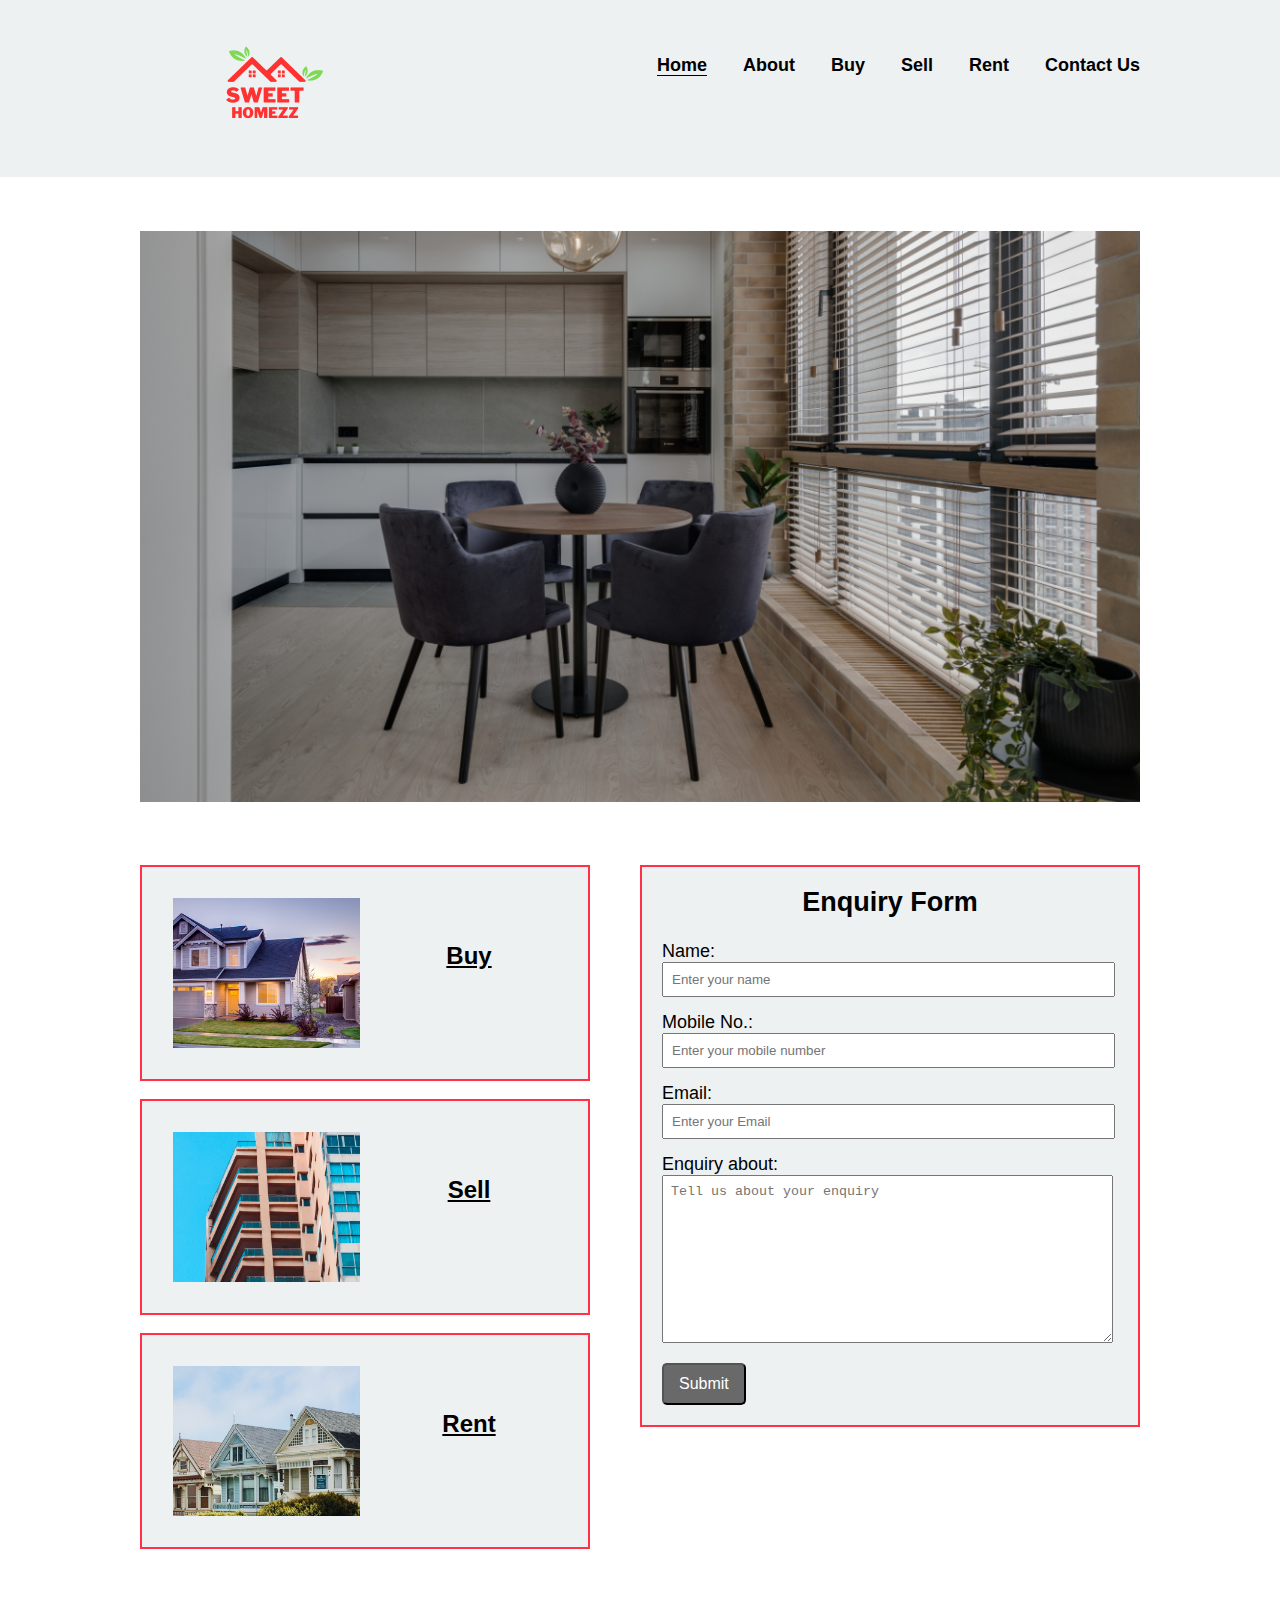
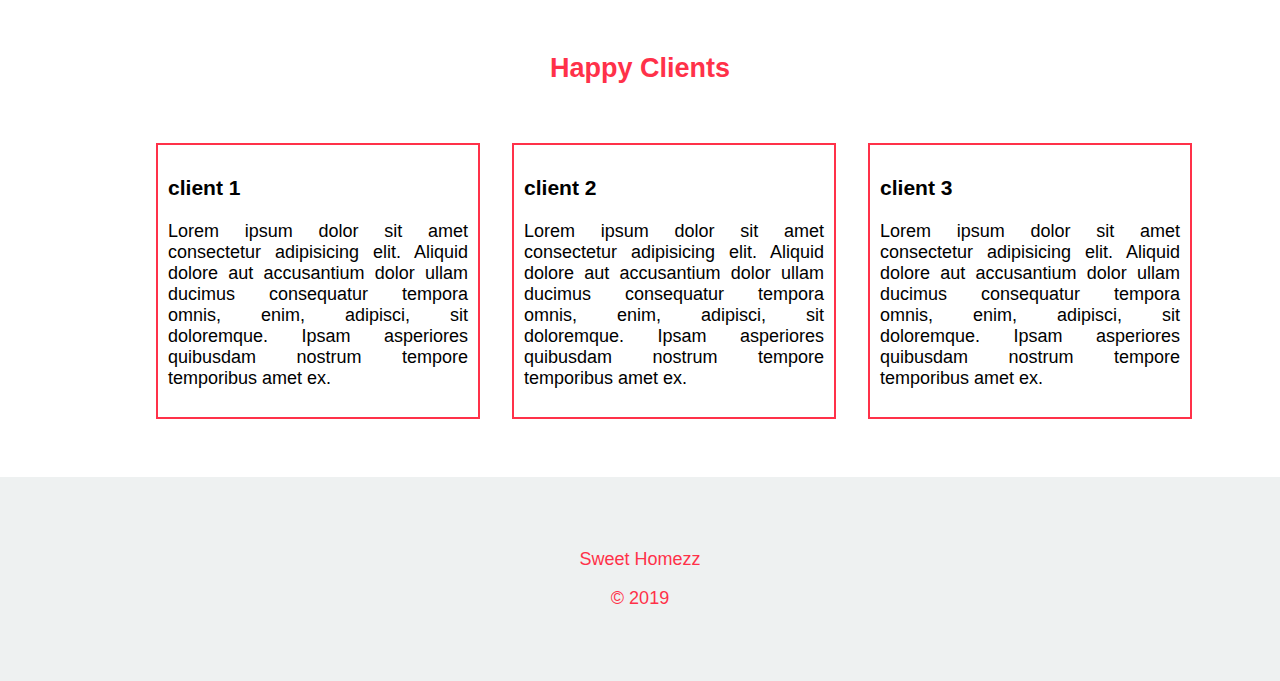
<file: index.html>
<!DOCTYPE html>
<html lang="en">
<head>
    <meta charset="UTF-8">
    <meta name="viewport" content="width=device-width, initial-scale=1.0">
    <link rel="stylesheet" href="style.css">
    <title>Sweet Homezz</title>
</head>
<body>
    <header>
        <div class="container container-flex">

            <div class="logo">
                <a href="index.html">
                    <img src="logo2.png" alt="logo" class="img-full">
                </a>
            </div>

            <nav>
                <ul>
                    <li class="current-page"><a href="#">Home</a></li>
                    <li><a href="about.html">About</a></li>
                    <li><a href="buy.html">Buy</a></li>
                    <li><a href="sell.html">Sell</a></li>
                    <li><a href="rent.html">Rent</a></li>
                    <li><a href="contact-us.html">Contact Us</a></li>
                </ul>
            </nav>

        </div><!--container closed-->
    </header>

    <div class="container container-flex">
        <img src="banner.png" alt="interior design of a house">
    </div>

    <br><br><br>

    <div class="container container-flex">
        <main role="main">

            <!--buy-->
            <article class="article-recent1 container-flex">
                
                <div class="article-recent-main1">

                    <h2 class="home-buy">
                        <a href="buy.html">
                            Buy
                        </a>
                    </h2>


                </div>

                <div class="article-recent-secondary">

                    <img src="buy.png" alt="" class="article-img">

                </div>

            </article><!--buy ends-->

            <!--sell-->
            <article class="article-recent1 container-flex">
                
                <div class="article-recent-main1">

                    <h2 class="home-buy">
                        <a href="sell.html">
                            Sell
                        </a>
                    </h2>


                </div>

                <div class="article-recent-secondary">

                    <img src="sell.png" alt="" class="article-img">

                </div>

            </article><!--sell ends-->

            <!--rent-->
            <article class="article-recent1 container-flex">
                
                <div class="article-recent-main1">

                    <h2 class="home-buy">
                        <a href="rent.html">
                            Rent
                        </a>
                    </h2>


                </div>

                <div class="article-recent-secondary">

                    <img src="rent.png" alt="" class="article-img">

                </div>

            </article><!--rent ends-->

        </main>

        <aside>
            <form action="https://formsubmit.co/el/subine" method="POST" class="my-form">

                <h2>Enquiry Form</h2>

                <div class="form-group">
                <label>Name:</label>
                <input type="text" name="Name" 
                placeholder="Enter your name">
                </div>
                
    
                <div class="form-group">
                <label>Mobile No.: </label>
                <input type="number" name="Mobile No"
                placeholder="Enter your mobile number">
                </div>
                
    
                <div class="form-group">
                <label>Email:</label>
                <input type="email" name="email" placeholder="Enter your Email" id="email">
                </div>
                
    
                <div class="form-group">
                <label>Enquiry about:</label>
                <textarea name="message" id="message" cols="30" rows="10" placeholder="Tell us about your enquiry"></textarea>
                </div>
    
                <input type="Submit" name="Submit" value="Submit" class="button">
    
    
            </form>
        </aside>

        <!-- <script src="https://smtpjs.com/v3/smtp.js"></script>
    <script>
        function sendEmail(){
            Email.send({
                Host : "smtp25.elasticemail.com",
                Username : "kaursuku2020@gmail.com",
                Password : "52053DC271DB8018E2071576EEBC88AF9C71",
                To : 'kaursuku2020@gmail.com',
                From : document.getElementById("email").value,
                Subject : "New Enquiry",
                Body : "And this is the body"
            }).then(
            message => alert(message)
            );
        }
    </script> -->

    </div>

    <!-- <script src="https://smtpjs.com/v3/smtp.js"></script>
    <script>
        function sendEmail(){
            Email.send({
                Host : "smtp25.elasticemail.com",
                Username : "kaursuku2020@gmail.com",
                Password : "52053DC271DB8018E2071576EEBC88AF9C71",
                To : 'kaursuku2020@gmail.com',
                From : document.getElementById("email").value,
                Subject : "New Enquiry",
                Body : "And this is the body"
            }).then(
            message => alert(message)
            );
        }
    </script> -->

    <br><br><br>

    <div class="container happy-clients">
        <h2>Happy Clients</h2>
    </div>

    <br>

    <div class="container container-flex">


        <div class="block">
            <h3>client 1</h3>
            <p>
                Lorem ipsum dolor sit amet consectetur adipisicing elit. Aliquid dolore aut accusantium dolor ullam ducimus consequatur tempora omnis, enim, adipisci, sit doloremque. Ipsam asperiores quibusdam nostrum tempore temporibus amet ex.
            </p>
        </div>
    
        <div class="block">
            <h3>client 2</h3>
            <p>
                Lorem ipsum dolor sit amet consectetur adipisicing elit. Aliquid dolore aut accusantium dolor ullam ducimus consequatur tempora omnis, enim, adipisci, sit doloremque. Ipsam asperiores quibusdam nostrum tempore temporibus amet ex.
            </p>
        </div>
    
        <div class="block">
            <h3>client 3</h3>
            <p>
                Lorem ipsum dolor sit amet consectetur adipisicing elit. Aliquid dolore aut accusantium dolor ullam ducimus consequatur tempora omnis, enim, adipisci, sit doloremque. Ipsam asperiores quibusdam nostrum tempore temporibus amet ex.
            </p>
        </div>
    
    </div>

    <br><br>

    
    <footer>
        <p><strong>Sweet Homezz</strong></p>
        <p> &copy; 2019</p>
    </footer>

    
</body>
</html>
</file>
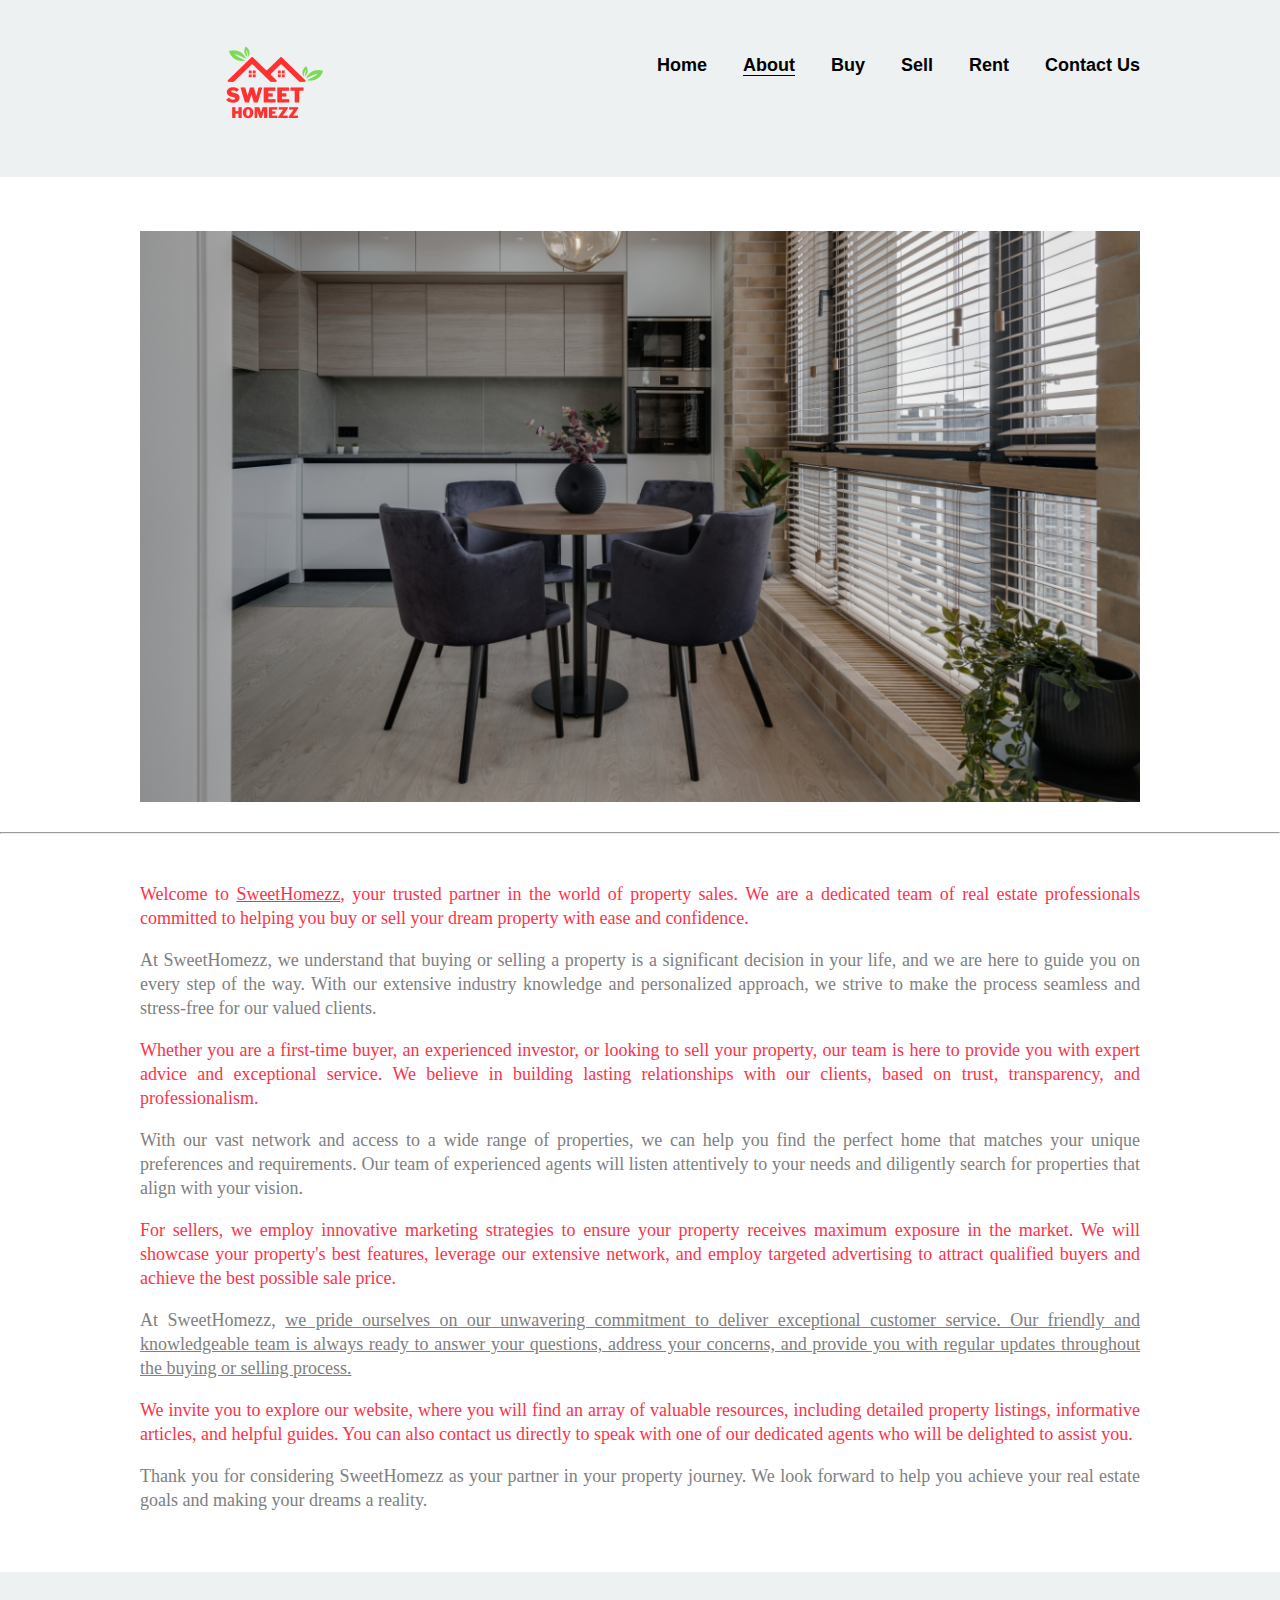
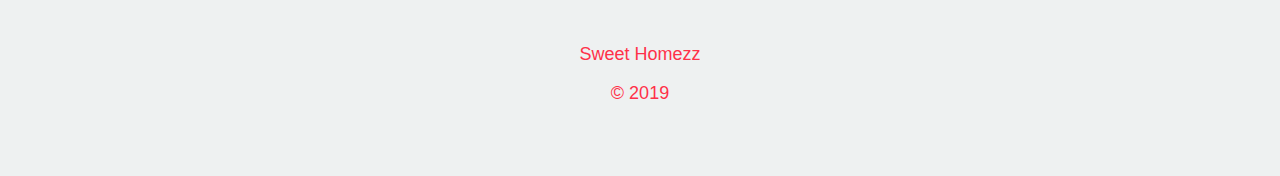
<file: about.html>
<!DOCTYPE html>
<html lang="en">
<head>
    <meta charset="UTF-8">
    <meta name="viewport" content="width=device-width, initial-scale=1.0">
    <link rel="stylesheet" href="style.css">
    <title>Sweet Homezz</title>
</head>
<body>
    <header>
        <div class="container container-flex">

            <div class="logo">
                <a href="index.html">
                    <img src="logo2.png" alt="logo" class="img-full">
                </a>
            </div>

            <nav>
                <ul>
                    <li><a href="index.html">Home</a></li>
                    <li class="current-page"><a href="#">About</a></li>
                    <li><a href="buy.html">Buy</a></li>
                    <li><a href="sell.html">Sell</a></li>
                    <li><a href="rent.html">Rent</a></li>
                    <li><a href="contact-us.html">Contact Us</a></li>
                </ul>
            </nav>

        </div><!--container closed-->
    </header>

    <div class="container container-flex">
        <img src="banner.png" alt="interior design of a house">
    </div>

    <br><hr><br>

    <div class="container">
        
        <p class="p-about p-one">
                Welcome to <strong><u>SweetHomezz</u></strong>, your trusted partner in the world of property sales. We are a dedicated team of real estate professionals committed to helping you buy or sell your dream property with ease and confidence.
        </p>


        <p class="p-about p-two">
                At SweetHomezz, <strong>we understand that buying or selling a property is a significant decision in your life, and we are here to guide you on every step of the way.</strong> With our extensive industry knowledge and personalized approach, we strive to make the process seamless and stress-free for our valued clients.
        </p>

        <p class="p-about p-one">
                Whether you are a first-time buyer, an experienced investor, or looking to sell your property, our team is here to provide you with expert advice and exceptional service. <strong> We believe in building lasting relationships with our clients, based on trust, transparency, and professionalism.</strong>
        </p>

        <p class="p-about p-two">
                With our vast network and access to a wide range of properties,<strong> we can help you find the perfect home that matches your unique preferences and requirements.</strong> Our team of experienced agents will listen attentively to your needs and diligently search for properties that align with your vision.
        </p>

        <p class="p-about p-one">
                For sellers, we employ innovative marketing strategies to ensure your property receives maximum exposure in the market. We will showcase your property's best features, leverage our extensive network, and employ targeted advertising to attract qualified buyers and achieve the best possible sale price.
        </p>

        <p class="p-about p-two">
                At SweetHomezz, <b><u>we pride ourselves on our unwavering commitment to deliver exceptional customer service. Our friendly and knowledgeable team is always ready to answer your questions, address your concerns, and provide you with regular updates throughout the buying or selling process.</b></u>
        </p>

        <p class="p-about p-one">
                We invite you to explore our website, where you will find an array of valuable resources, including detailed property listings, informative articles, and helpful guides. You can also contact us directly to speak with one of our dedicated agents who will be delighted to assist you.
        </p>

        <p class="p-about p-two">
                <strong>
                    Thank you for considering SweetHomezz as your partner in your property journey. We look forward to help you achieve your real estate goals and making your dreams a reality.
                </strong>
        </p>

    </div>
    <br><br>

    <footer>
        <p><strong>Sweet Homezz</strong></p>
        <p> &copy; 2019</p>
    </footer>

    
</body>
</html>
</file>
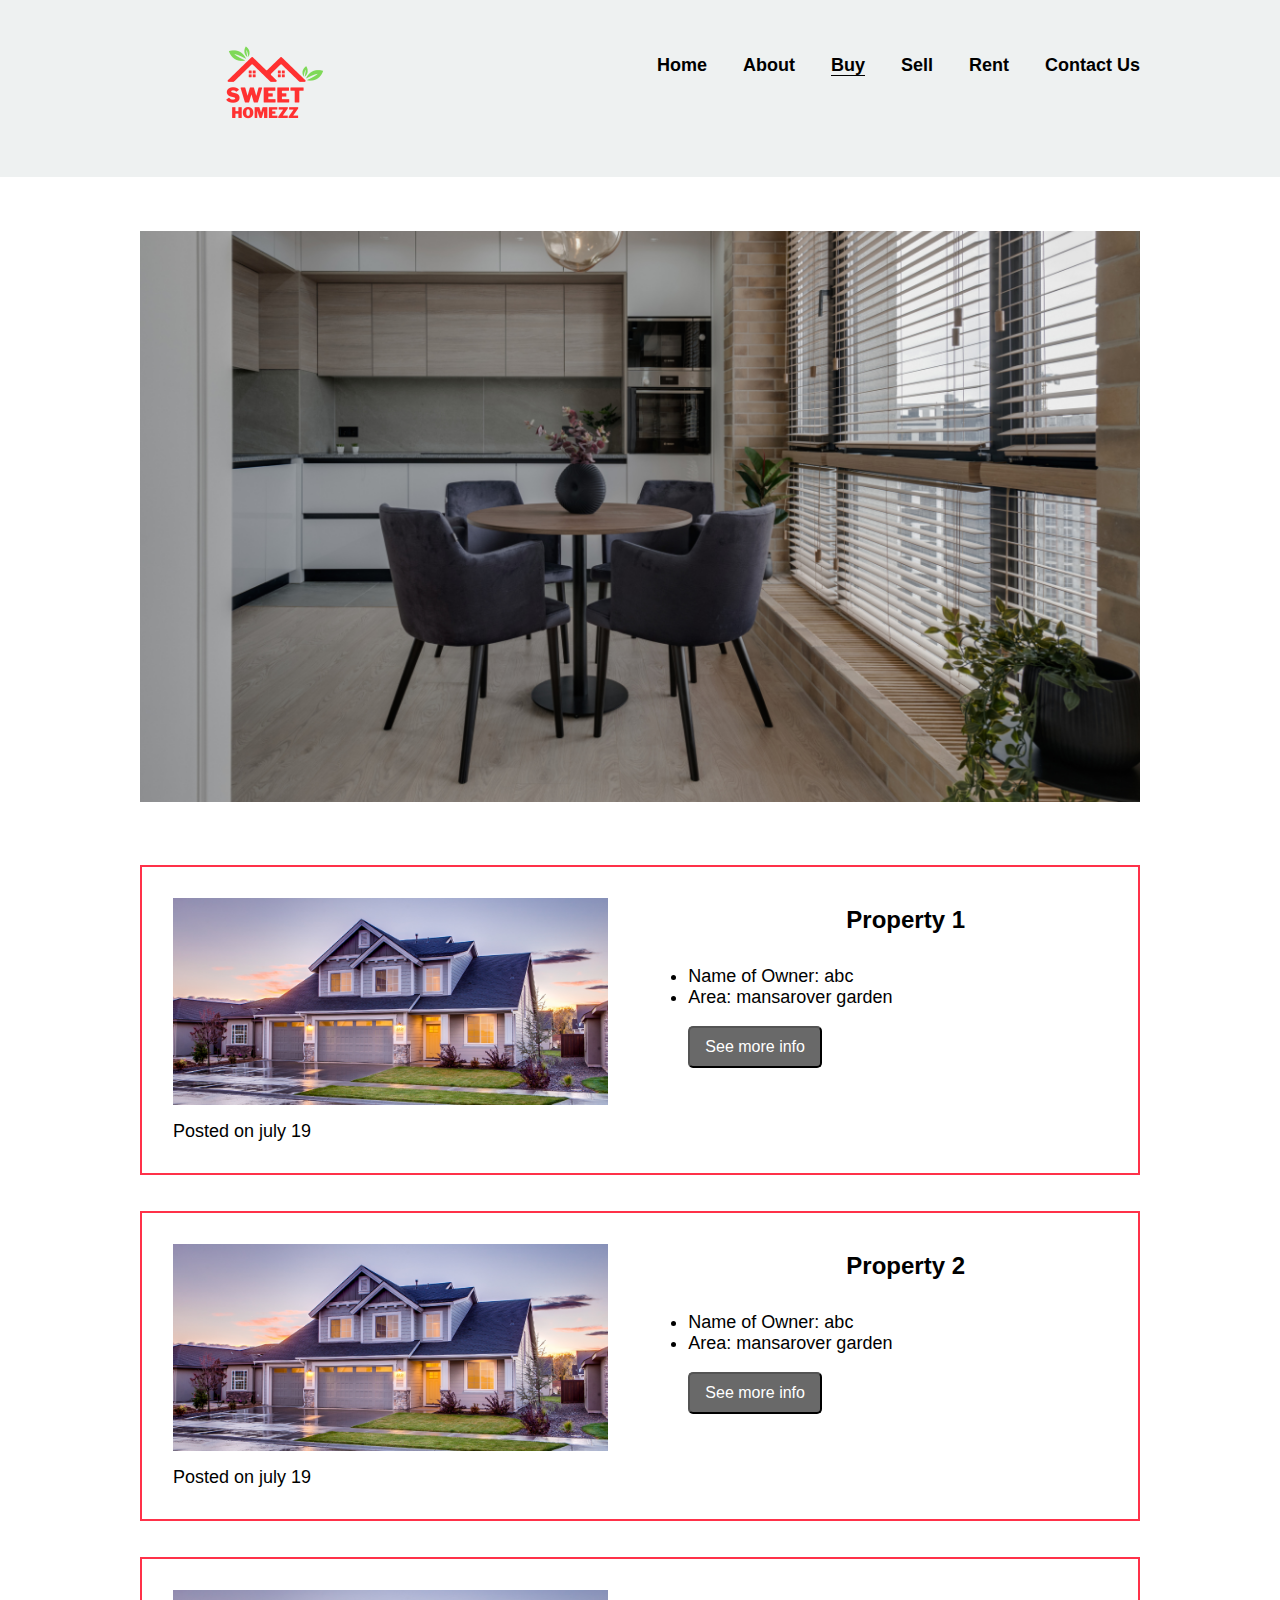
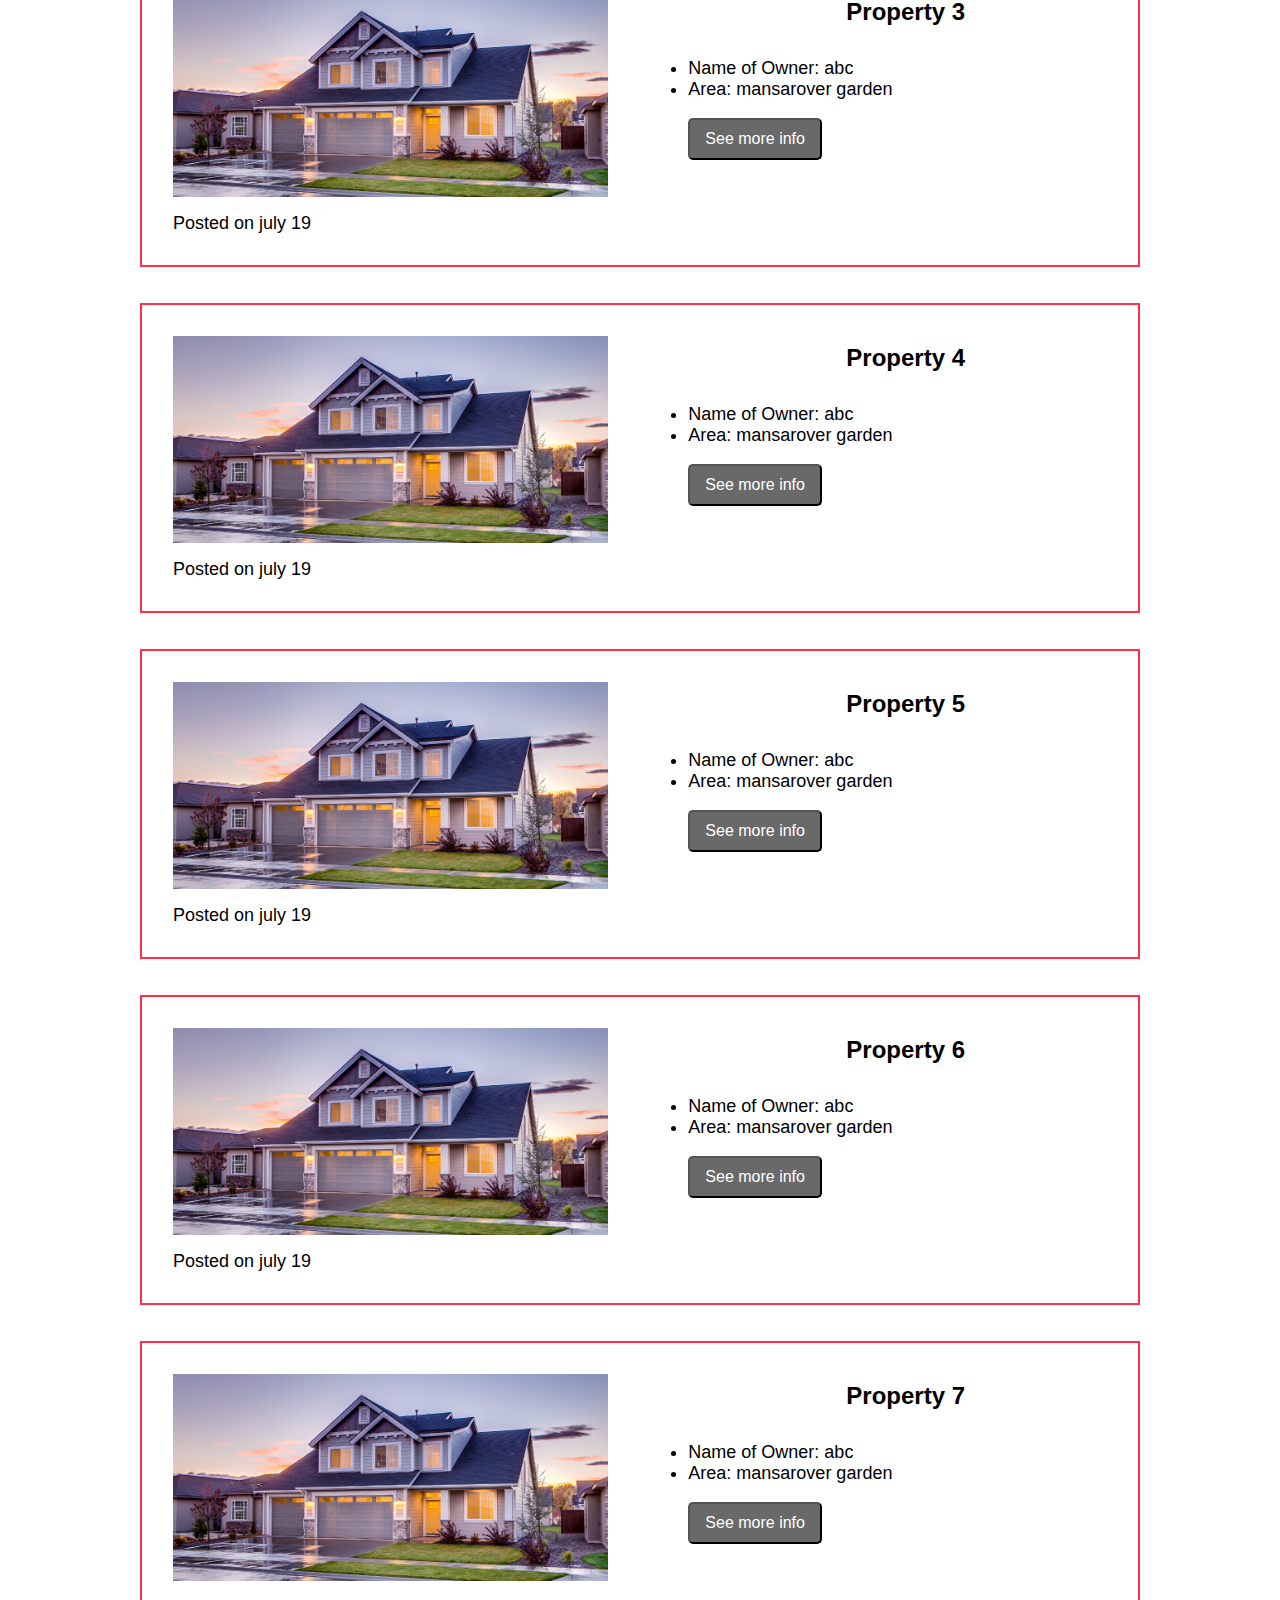
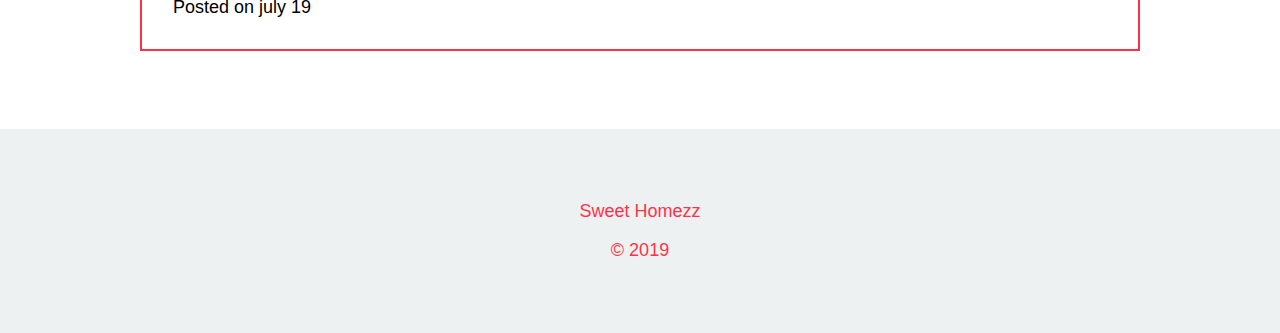
<file: buy.html>
<!DOCTYPE html>
<html lang="en">
<head>
    <meta charset="UTF-8">
    <meta name="viewport" content="width=device-width, initial-scale=1.0">
    <link rel="stylesheet" href="style.css">
    <title>Sweet Homezz</title>
</head>
<body>

    <header><!--menu starts-->
        <div class="container container-flex">

            <div class="logo">
                <a href="index.html">
                    <img src="logo2.png" alt="logo" class="img-full">
                </a>
            </div>

            <nav>
                <ul>
                    <li><a href="index.html">Home</a></li>
                    <li><a href="about.html">About</a></li>
                    <li class="current-page"><a href="buy.html">Buy</a></li>
                    <li><a href="sell.html">Sell</a></li>
                    <li><a href="rent.html">Rent</a></li>
                    <li><a href="contact-us.html">Contact Us</a></li>
                </ul>
            </nav>

        </div><!--container closed-->
    </header><!--menu ends-->

    <div class="container container-flex">
        <img src="banner.png" alt="interior design of a house">
    </div>

    <br><br><br>

    <div class="container"><!--property listing starts-->

        <!--property 1-->
        <article class="article-recent buy-recent">
                
            <div class="article-recent-main">

                <h2 class="article-title buy-title">
                    Property 1
                </h2>

                <p class="article-body">
                    <li>Name of Owner: abc</li>
                    <li>Area: mansarover garden</li>
                </p>

                <button>See more info</button>

            </div>

            <div class="article-recent-secondary">

                <img src="buy.png" alt="" class="article-img">
                <p class="article-info">
                    Posted on july 19
                </p>

            </div>

        </article>


        <!--property 2-->
        <article class="article-recent buy-recent">
                
            <div class="article-recent-main">

                <h2 class="article-title buy-title">
                    Property 2
                </h2>

                <p class="article-body">
                    <li>Name of Owner: abc</li>
                    <li>Area: mansarover garden</li>
                </p>

                <button>See more info</button>

            </div>

            <div class="article-recent-secondary">

                <img src="buy.png" alt="" class="article-img">
                <p class="article-info">
                    Posted on july 19
                </p>

            </div>

        </article>


        <!--property 3-->
        <article class="article-recent buy-recent">
                
            <div class="article-recent-main">

                <h2 class="article-title buy-title">
                    Property 3
                </h2>

                <p class="article-body">
                    <li>Name of Owner: abc</li>
                    <li>Area: mansarover garden</li>
                </p>

                <button>See more info</button>

            </div>

            <div class="article-recent-secondary">

                <img src="buy.png" alt="" class="article-img">
                <p class="article-info">
                    Posted on july 19
                </p>

            </div>

        </article>


        <!--property 4-->
        <article class="article-recent buy-recent">
                
            <div class="article-recent-main">

                <h2 class="article-title buy-title">
                    Property 4
                </h2>

                <p class="article-body">
                    <li>Name of Owner: abc</li>
                    <li>Area: mansarover garden</li>
                </p>

                <button>See more info</button>

            </div>

            <div class="article-recent-secondary">

                <img src="buy.png" alt="" class="article-img">
                <p class="article-info">
                    Posted on july 19
                </p>

            </div>

        </article>


        <!--property 5-->
        <article class="article-recent buy-recent">
                
            <div class="article-recent-main">

                <h2 class="article-title buy-title">
                    Property 5
                </h2>

                <p class="article-body">
                    <li>Name of Owner: abc</li>
                    <li>Area: mansarover garden</li>
                </p>

                <button>See more info</button>

            </div>

            <div class="article-recent-secondary">

                <img src="buy.png" alt="" class="article-img">
                <p class="article-info">
                    Posted on july 19
                </p>

            </div>

        </article>


        <!--property 6-->
        <article class="article-recent buy-recent">
                
            <div class="article-recent-main">

                <h2 class="article-title buy-title">
                    Property 6
                </h2>

                <p class="article-body">
                    <li>Name of Owner: abc</li>
                    <li>Area: mansarover garden</li>
                </p>

                <button>See more info</button>

            </div>

            <div class="article-recent-secondary">

                <img src="buy.png" alt="" class="article-img">
                <p class="article-info">
                    Posted on july 19
                </p>

            </div>

        </article>


        <!--property 7-->
        <article class="article-recent buy-recent">
                
            <div class="article-recent-main">

                <h2 class="article-title buy-title">
                    Property 7
                </h2>

                <p class="article-body">
                    <li>Name of Owner: abc</li>
                    <li>Area: mansarover garden</li>
                </p>

                <button>See more info</button>

            </div>

            <div class="article-recent-secondary">

                <img src="buy.png" alt="" class="article-img">
                <p class="article-info">
                    Posted on july 19
                </p>

            </div>

        </article>

        <!-- <div class="block block-buy">
            <h3>Property 1</h3>
            <p>
                <li>Name of Owner: abc</li>
                <li>Area: mansarover garden</li>
            </p>
            <button>See more info</button>
        </div> -->

       

    </div><!--property listing ends-->

    <br><br>

    <footer>
        <p><strong>Sweet Homezz</strong></p>
        <p> &copy; 2019</p>
    </footer>

</body>
</html>
</file>
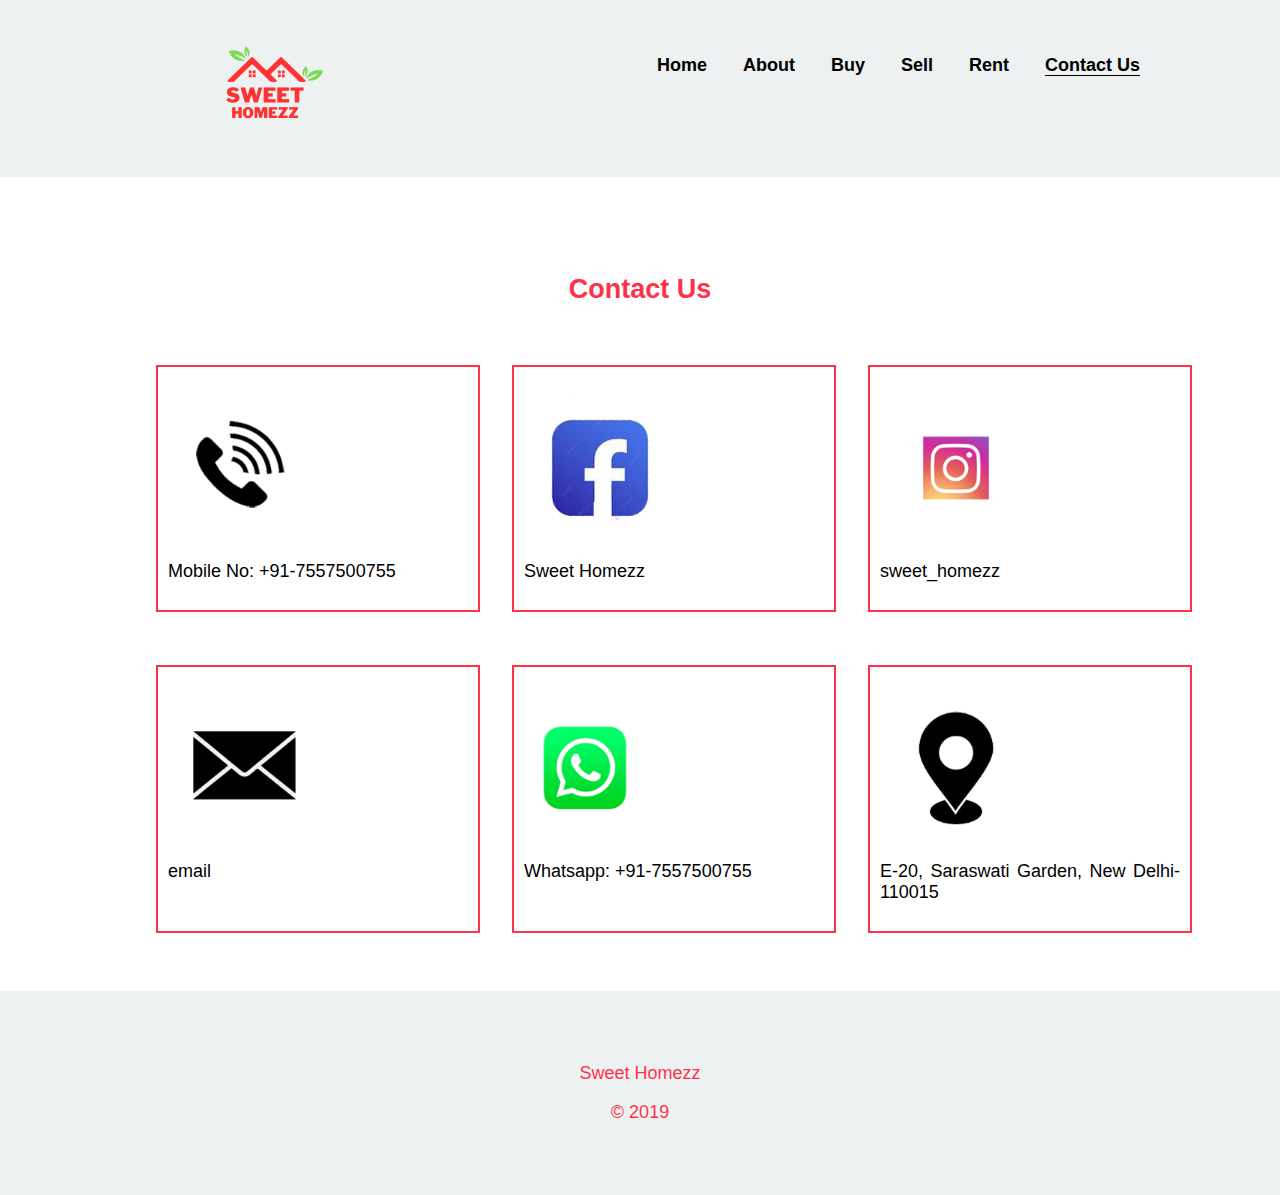
<file: contact-us.html>
<!DOCTYPE html>
<html lang="en">
<head>
    <meta charset="UTF-8">
    <meta name="viewport" content="width=device-width, initial-scale=1.0">
    <link rel="stylesheet" href="style.css">
    <title>Sweet Homezz</title>
</head>
<body>

    <header><!--menu starts-->
        <div class="container container-flex">

            <div class="logo">
                <a href="index.html">
                    <img src="logo2.png" alt="logo" class="img-full">
                </a>
            </div>

            <nav>
                <ul>
                    <li><a href="index.html">Home</a></li>
                    <li><a href="about.html">About</a></li>
                    <li><a href="buy.html">Buy</a></li>
                    <li><a href="sell.html">Sell</a></li>
                    <li><a href="rent.html">Rent</a></li>
                    <li class="current-page"><a href="contact-us.html">Contact Us</a></li>
                </ul>
            </nav>

        </div><!--container closed-->
    </header><!--menu ends-->

    <!-- <div class="container container-flex">
        <img src="banner.png" alt="interior design of a house">
    </div> -->

    <br>

    <div class="container happy-clients">
        <h2>Contact Us</h2>
    </div>

    <br>

    <div class="container container-flex">


        <div class="block">
            <div class="article-recent-secondary1">

                <img src="call1.png" alt="" class="article-img">

            </div>
            <p>
               <a href="tel:+917557500755"  class="contact-us-text" target="_blank">Mobile No: +91-7557500755</a> 
            </p>
        </div>
    
        <div class="block">
            <div class="article-recent-secondary1">

                <img src="facebook1.png" alt="" class="article-img">

            </div>
            <p>
                <a href="https://www.facebook.com/profile.php?id=100053211520896&mibextid=ZbWKwL"  class="contact-us-text" target="_blank">Sweet Homezz</a> <!--facebook-->
            </p>
        </div>
    
        <div class="block">
            <div class="article-recent-secondary1">

                <img src="insta1.png" alt="" class="article-img">

            </div>
            <p>
               <a href="https://instagram.com/sweet_homezz?igshid=NGExMmI2YTkyZg%3D%3D"  class="contact-us-text" target="_blank">sweet_homezz</a>
            </p>
        </div>
    
    </div>

    <br>

    <div class="container container-flex">


        <div class="block">
            <div class="article-recent-secondary1">

                <img src="email1.png" alt="" class="article-img">

            </div>
            <p  class="contact-us-text">
                email
            </p>
        </div>
    
        <div class="block">
            <div class="article-recent-secondary1">

                <img src="whatsapp1.png" alt="" class="article-img">

            </div>
            <p>
                <a href="https://api.whatsapp.com/send?phone=917557500755&amp%3Btext=Hello%2C+Welcome+to+SukuBhanii+Resin+Art.+How+can+we+help+you&quot="  class="contact-us-text" target="_blank">Whatsapp: +91-7557500755</a>
            </p>
        </div>
    
        <div class="block">
            <div class="article-recent-secondary1">

                <img src="location1.png" alt="" class="article-img">

            </div>
            <p  class="contact-us-text">
               E-20, Saraswati Garden, New Delhi-110015
            </p>
        </div>
    
    </div>

    <br><br>

    <footer>
        <p><strong>Sweet Homezz</strong></p>
        <p> &copy; 2019</p>
    </footer>

</body>
</html>
</file>
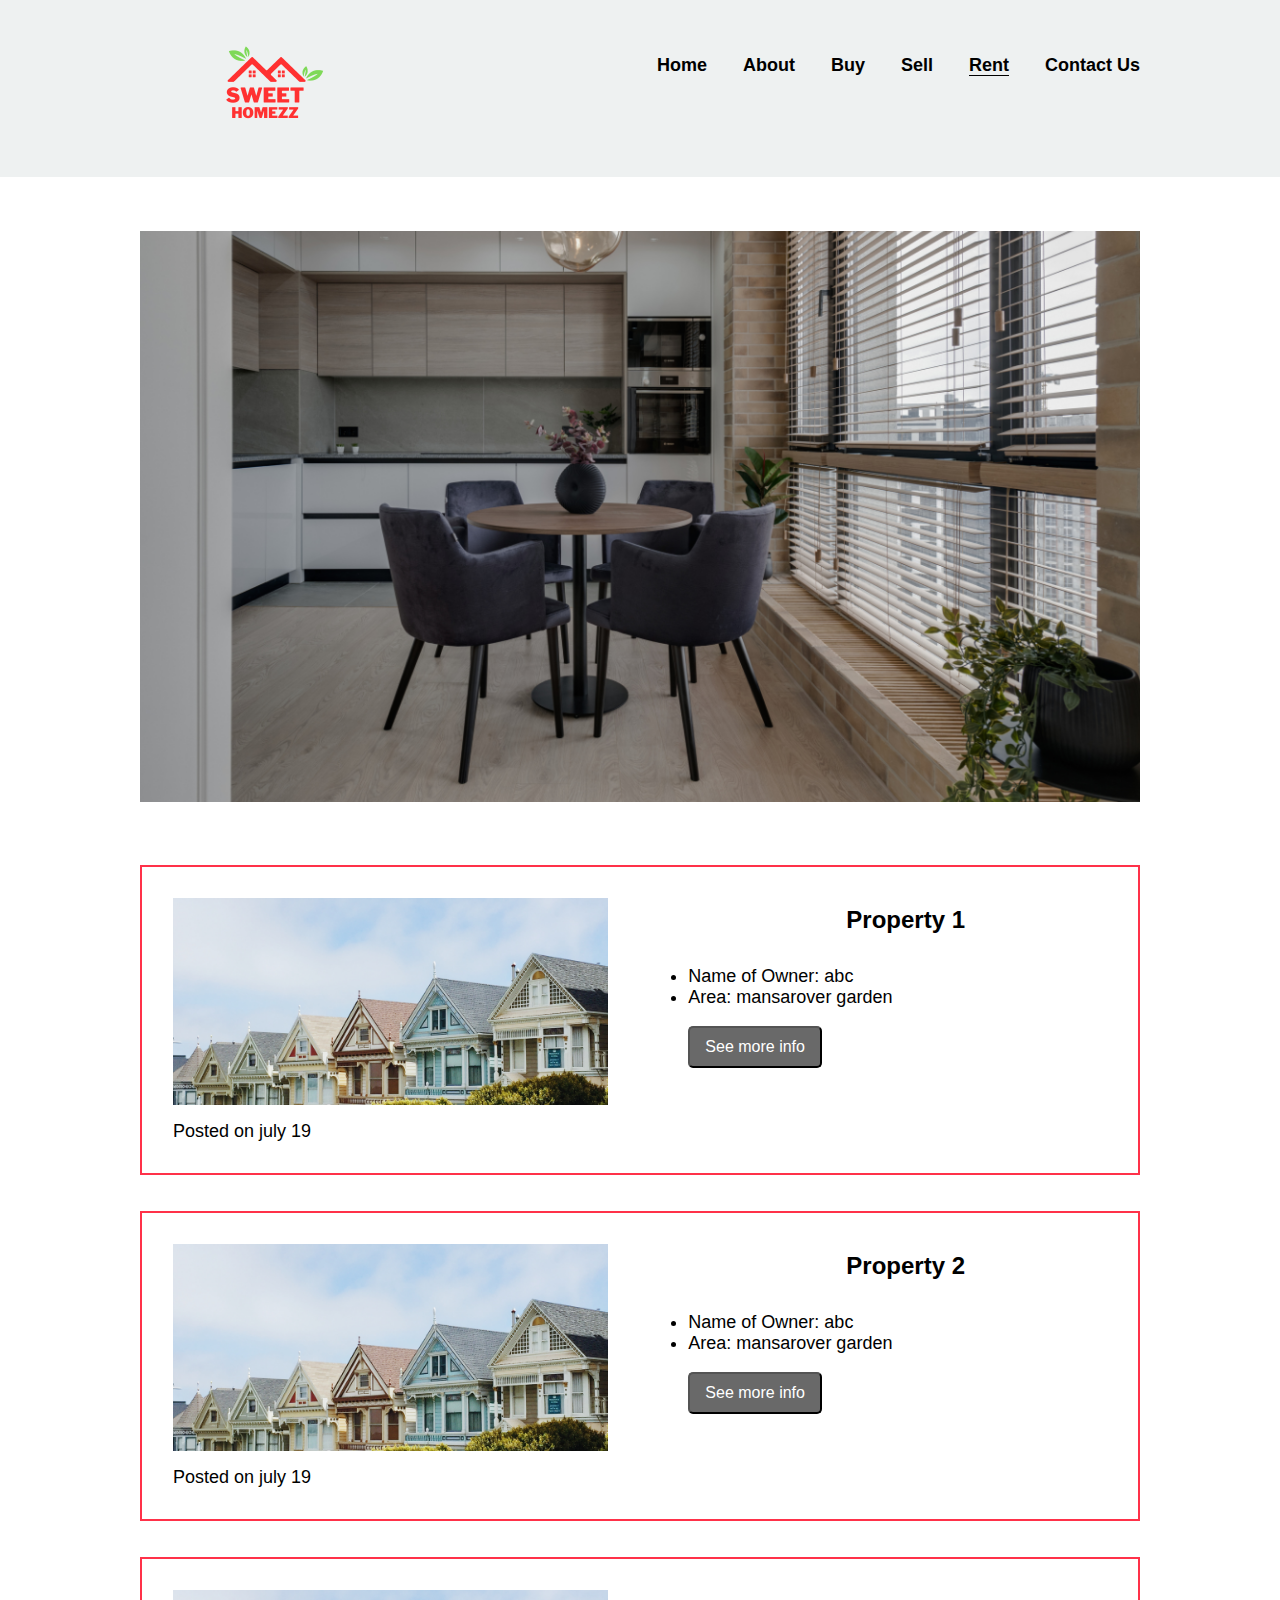
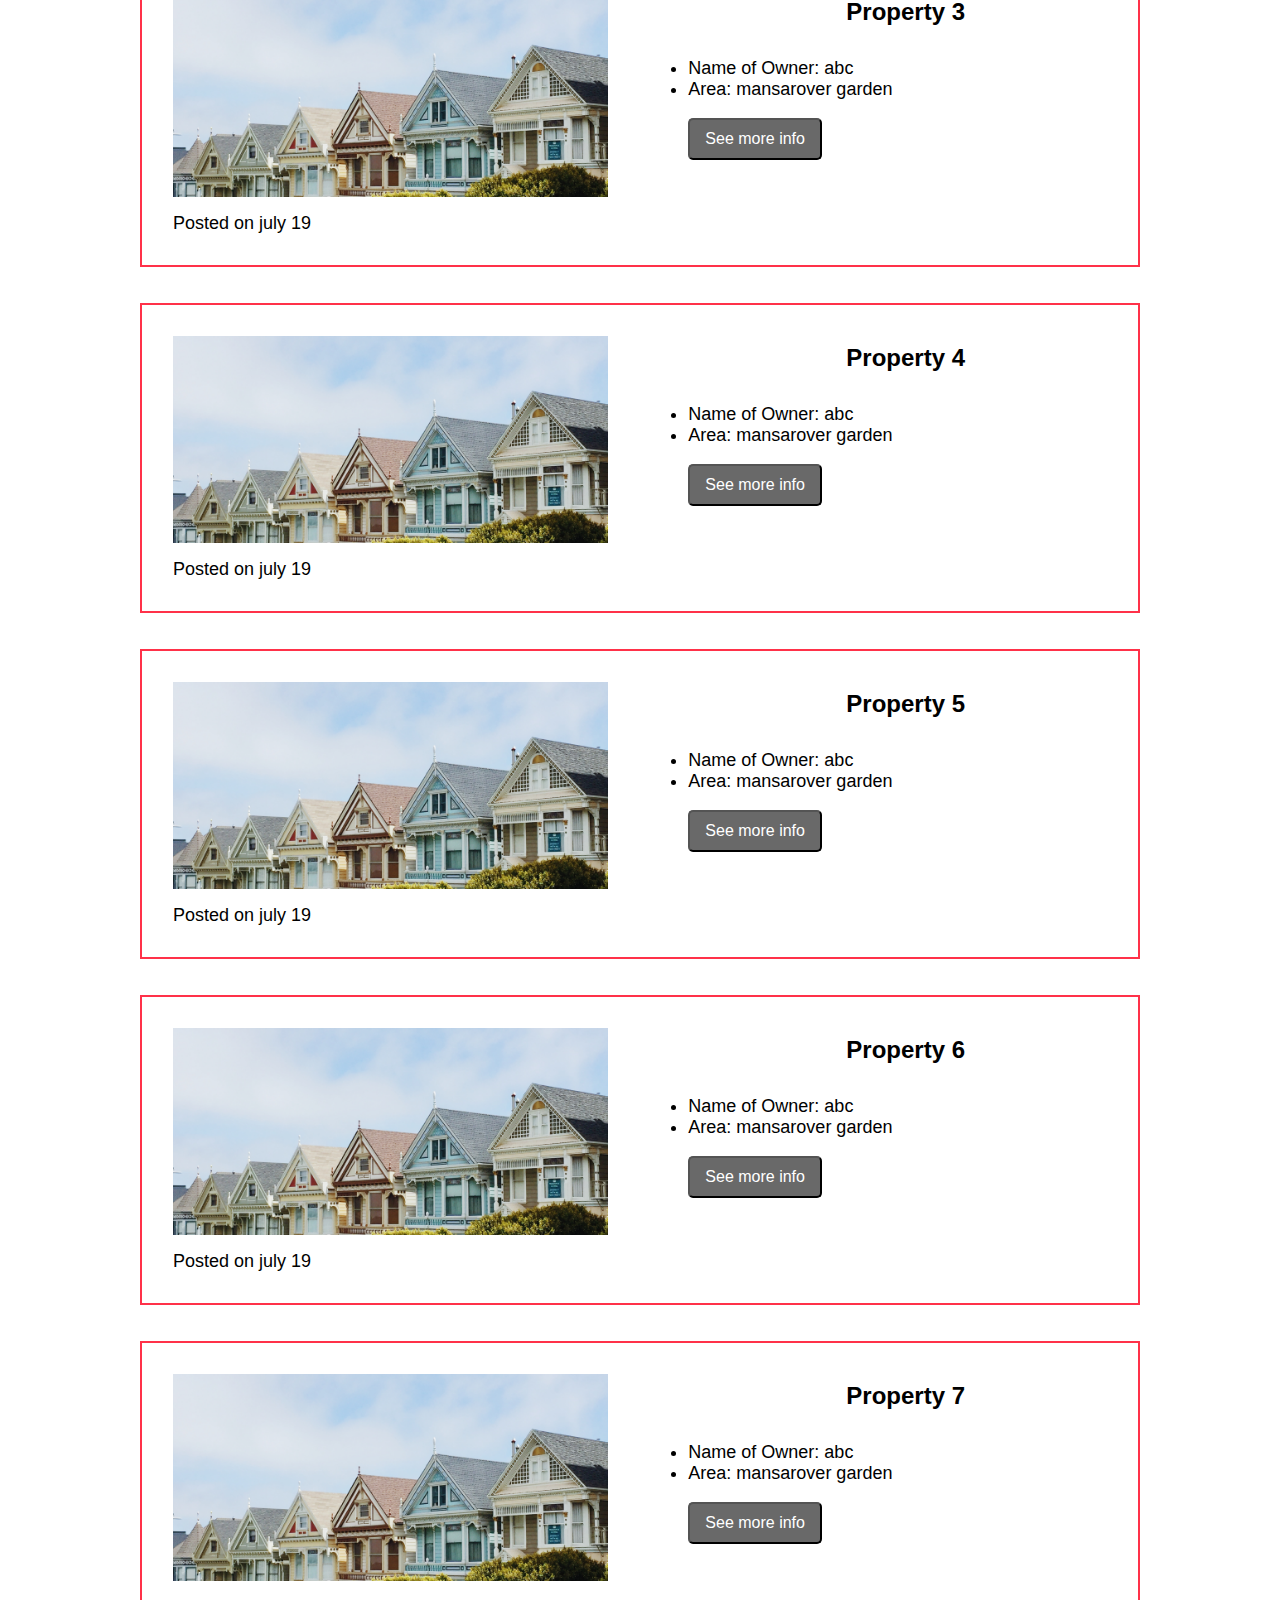
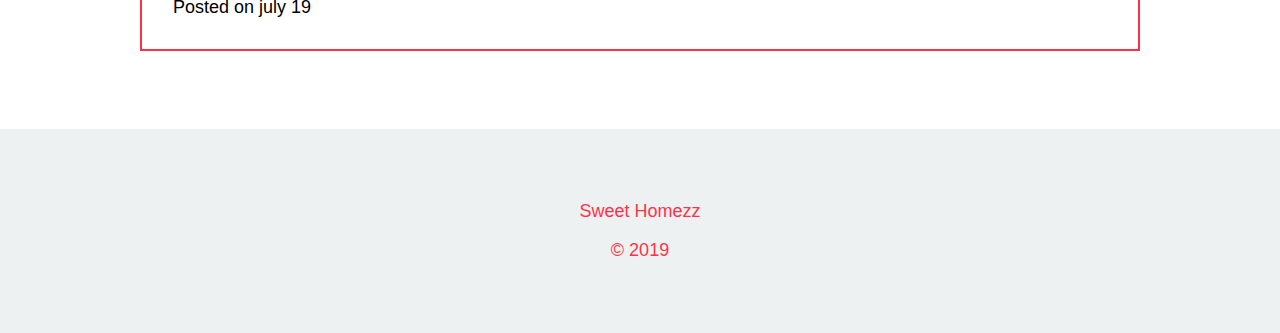
<file: rent.html>
<!DOCTYPE html>
<html lang="en">
<head>
    <meta charset="UTF-8">
    <meta name="viewport" content="width=device-width, initial-scale=1.0">
    <link rel="stylesheet" href="style.css">
    <title>Sweet Homezz</title>
</head>
<body>

    <header><!--menu starts-->
        <div class="container container-flex">

            <div class="logo">
                <a href="index.html">
                    <img src="logo2.png" alt="logo" class="img-full">
                </a>
            </div>

            <nav>
                <ul>
                    <li><a href="index.html">Home</a></li>
                    <li><a href="about.html">About</a></li>
                    <li><a href="buy.html">Buy</a></li>
                    <li><a href="sell.html">Sell</a></li>
                    <li class="current-page"><a href="rent.html">Rent</a></li>
                    <li><a href="contact-us.html">Contact Us</a></li>
                </ul>
            </nav>

        </div><!--container closed-->
    </header><!--menu ends-->

    <div class="container container-flex">
        <img src="banner.png" alt="interior design of a house">
    </div>

    <br><br><br>

    <div class="container"><!--property listing starts-->

        <!--property 1-->
        <article class="article-recent buy-recent">
                
            <div class="article-recent-main">

                <h2 class="article-title buy-title">
                    Property 1
                </h2>

                <p class="article-body">
                    <li>Name of Owner: abc</li>
                    <li>Area: mansarover garden</li>
                </p>

                <button>See more info</button>

            </div>

            <div class="article-recent-secondary">

                <img src="rent.png" alt="" class="article-img">
                <p class="article-info">
                    Posted on july 19
                </p>

            </div>

        </article>


        <!--property 2-->
        <article class="article-recent buy-recent">
                
            <div class="article-recent-main">

                <h2 class="article-title buy-title">
                    Property 2
                </h2>

                <p class="article-body">
                    <li>Name of Owner: abc</li>
                    <li>Area: mansarover garden</li>
                </p>

                <button>See more info</button>

            </div>

            <div class="article-recent-secondary">

                <img src="rent.png" alt="" class="article-img">
                <p class="article-info">
                    Posted on july 19
                </p>

            </div>

        </article>


        <!--property 3-->
        <article class="article-recent buy-recent">
                
            <div class="article-recent-main">

                <h2 class="article-title buy-title">
                    Property 3
                </h2>

                <p class="article-body">
                    <li>Name of Owner: abc</li>
                    <li>Area: mansarover garden</li>
                </p>

                <button>See more info</button>

            </div>

            <div class="article-recent-secondary">

                <img src="rent.png" alt="" class="article-img">
                <p class="article-info">
                    Posted on july 19
                </p>

            </div>

        </article>


        <!--property 4-->
        <article class="article-recent buy-recent">
                
            <div class="article-recent-main">

                <h2 class="article-title buy-title">
                    Property 4
                </h2>

                <p class="article-body">
                    <li>Name of Owner: abc</li>
                    <li>Area: mansarover garden</li>
                </p>

                <button>See more info</button>

            </div>

            <div class="article-recent-secondary">

                <img src="rent.png" alt="" class="article-img">
                <p class="article-info">
                    Posted on july 19
                </p>

            </div>

        </article>


        <!--property 5-->
        <article class="article-recent buy-recent">
                
            <div class="article-recent-main">

                <h2 class="article-title buy-title">
                    Property 5
                </h2>

                <p class="article-body">
                    <li>Name of Owner: abc</li>
                    <li>Area: mansarover garden</li>
                </p>

                <button>See more info</button>

            </div>

            <div class="article-recent-secondary">

                <img src="rent.png" alt="" class="article-img">
                <p class="article-info">
                    Posted on july 19
                </p>

            </div>

        </article>


        <!--property 6-->
        <article class="article-recent buy-recent">
                
            <div class="article-recent-main">

                <h2 class="article-title buy-title">
                    Property 6
                </h2>

                <p class="article-body">
                    <li>Name of Owner: abc</li>
                    <li>Area: mansarover garden</li>
                </p>

                <button>See more info</button>

            </div>

            <div class="article-recent-secondary">

                <img src="rent.png" alt="" class="article-img">
                <p class="article-info">
                    Posted on july 19
                </p>

            </div>

        </article>


        <!--property 7-->
        <article class="article-recent buy-recent">
                
            <div class="article-recent-main">

                <h2 class="article-title buy-title">
                    Property 7
                </h2>

                <p class="article-body">
                    <li>Name of Owner: abc</li>
                    <li>Area: mansarover garden</li>
                </p>

                <button>See more info</button>

            </div>

            <div class="article-recent-secondary">

                <img src="rent.png" alt="" class="article-img">
                <p class="article-info">
                    Posted on july 19
                </p>

            </div>

        </article>

        <!-- <div class="block block-buy">
            <h3>Property 1</h3>
            <p>
                <li>Name of Owner: abc</li>
                <li>Area: mansarover garden</li>
            </p>
            <button>See more info</button>
        </div> -->

       

    </div><!--property listing ends-->

    <br><br>

    <footer>
        <p><strong>Sweet Homezz</strong></p>
        <p> &copy; 2019</p>
    </footer>

</body>
</html>
</file>
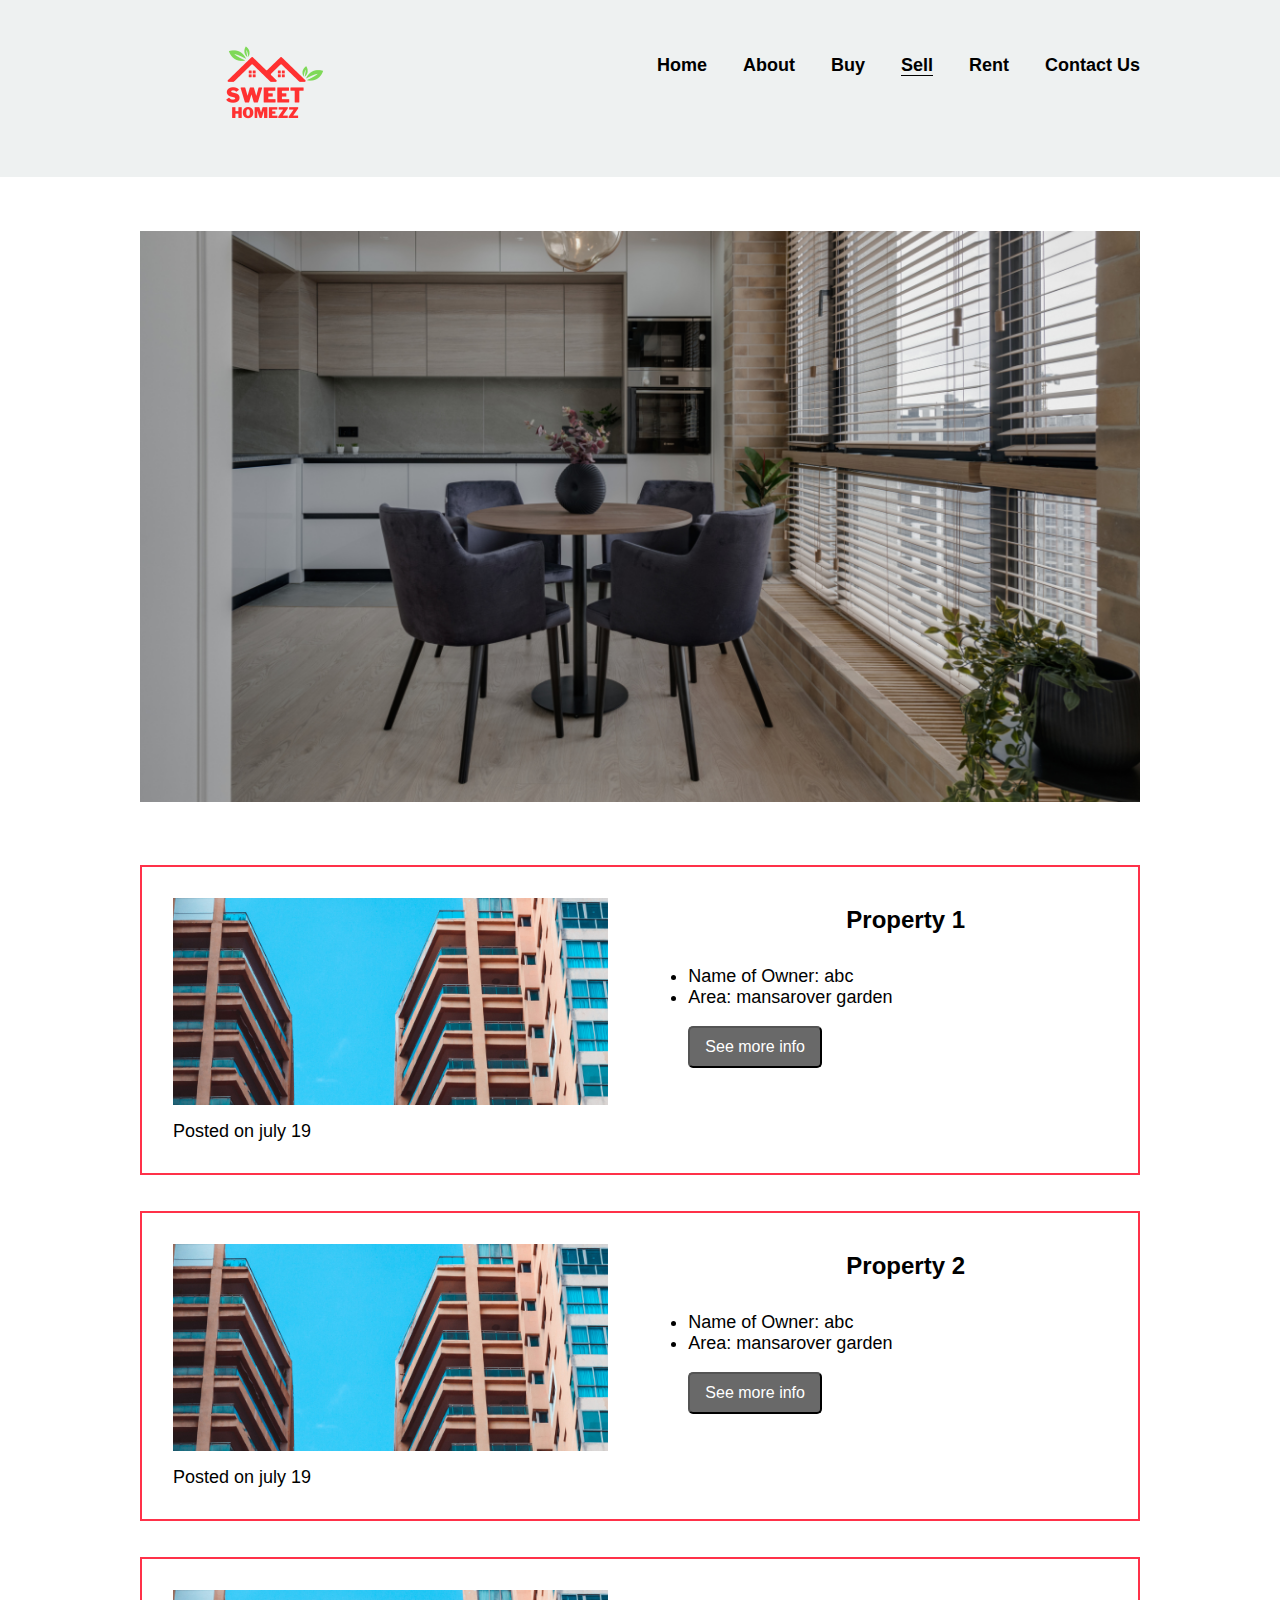
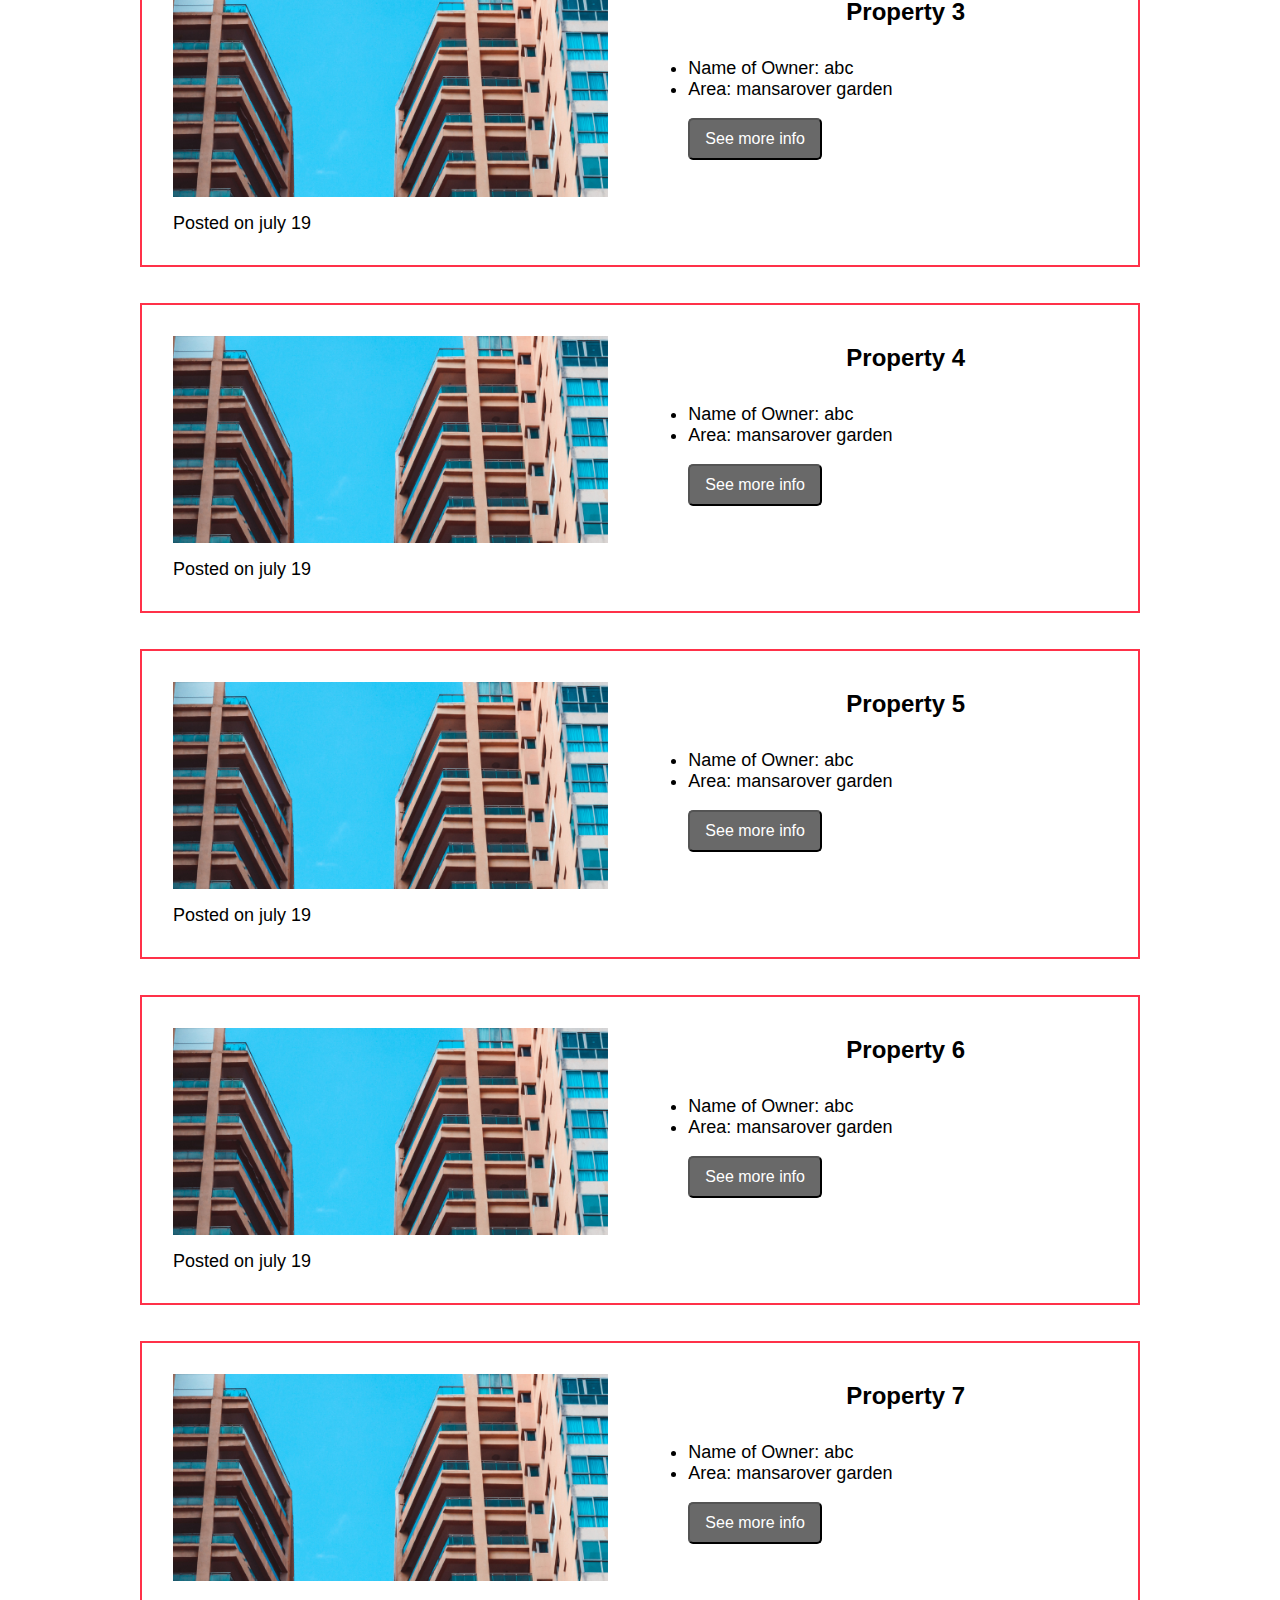
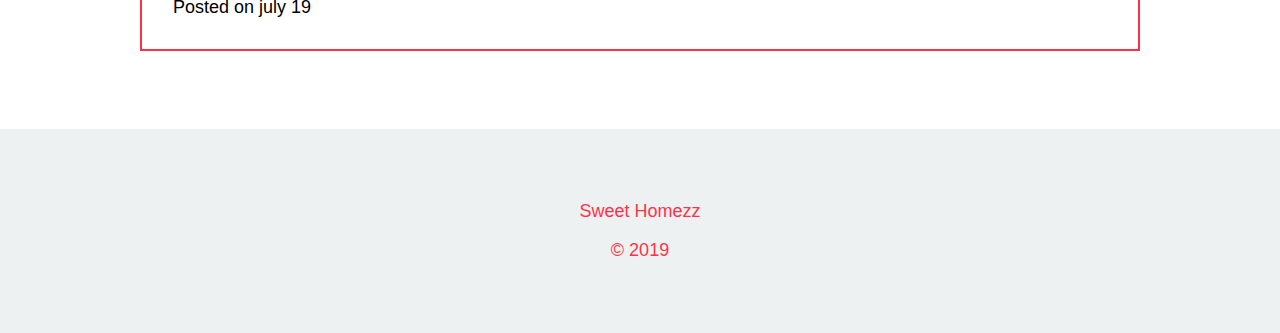
<file: sell.html>
<!DOCTYPE html>
<html lang="en">
<head>
    <meta charset="UTF-8">
    <meta name="viewport" content="width=device-width, initial-scale=1.0">
    <link rel="stylesheet" href="style.css">
    <title>Sweet Homezz</title>
</head>
<body>

    <header><!--menu starts-->
        <div class="container container-flex">

            <div class="logo">
                <a href="index.html">
                    <img src="logo2.png" alt="logo" class="img-full">
                </a>
            </div>

            <nav>
                <ul>
                    <li><a href="index.html">Home</a></li>
                    <li><a href="about.html">About</a></li>
                    <li><a href="buy.html">Buy</a></li>
                    <li class="current-page"><a href="sell.html">Sell</a></li>
                    <li><a href="rent.html">Rent</a></li>
                    <li><a href="contact-us.html">Contact Us</a></li>
                </ul>
            </nav>

        </div><!--container closed-->
    </header><!--menu ends-->

    <div class="container container-flex">
        <img src="banner.png" alt="interior design of a house">
    </div>

    <br><br><br>

    <div class="container"><!--property listing starts-->

        <!--property 1-->
        <article class="article-recent buy-recent">
                
            <div class="article-recent-main">

                <h2 class="article-title buy-title">
                    Property 1
                </h2>

                <p class="article-body">
                    <li>Name of Owner: abc</li>
                    <li>Area: mansarover garden</li>
                </p>

                <button>See more info</button>

            </div>

            <div class="article-recent-secondary">

                <img src="sell.png" alt="" class="article-img">
                <p class="article-info">
                    Posted on july 19
                </p>

            </div>

        </article>


        <!--property 2-->
        <article class="article-recent buy-recent">
                
            <div class="article-recent-main">

                <h2 class="article-title buy-title">
                    Property 2
                </h2>

                <p class="article-body">
                    <li>Name of Owner: abc</li>
                    <li>Area: mansarover garden</li>
                </p>

                <button>See more info</button>

            </div>

            <div class="article-recent-secondary">

                <img src="sell.png" alt="" class="article-img">
                <p class="article-info">
                    Posted on july 19
                </p>

            </div>

        </article>


        <!--property 3-->
        <article class="article-recent buy-recent">
                
            <div class="article-recent-main">

                <h2 class="article-title buy-title">
                    Property 3
                </h2>

                <p class="article-body">
                    <li>Name of Owner: abc</li>
                    <li>Area: mansarover garden</li>
                </p>

                <button>See more info</button>

            </div>

            <div class="article-recent-secondary">

                <img src="sell.png" alt="" class="article-img">
                <p class="article-info">
                    Posted on july 19
                </p>

            </div>

        </article>


        <!--property 4-->
        <article class="article-recent buy-recent">
                
            <div class="article-recent-main">

                <h2 class="article-title buy-title">
                    Property 4
                </h2>

                <p class="article-body">
                    <li>Name of Owner: abc</li>
                    <li>Area: mansarover garden</li>
                </p>

                <button>See more info</button>

            </div>

            <div class="article-recent-secondary">

                <img src="sell.png" alt="" class="article-img">
                <p class="article-info">
                    Posted on july 19
                </p>

            </div>

        </article>


        <!--property 5-->
        <article class="article-recent buy-recent">
                
            <div class="article-recent-main">

                <h2 class="article-title buy-title">
                    Property 5
                </h2>

                <p class="article-body">
                    <li>Name of Owner: abc</li>
                    <li>Area: mansarover garden</li>
                </p>

                <button>See more info</button>

            </div>

            <div class="article-recent-secondary">

                <img src="sell.png" alt="" class="article-img">
                <p class="article-info">
                    Posted on july 19
                </p>

            </div>

        </article>


        <!--property 6-->
        <article class="article-recent buy-recent">
                
            <div class="article-recent-main">

                <h2 class="article-title buy-title">
                    Property 6
                </h2>

                <p class="article-body">
                    <li>Name of Owner: abc</li>
                    <li>Area: mansarover garden</li>
                </p>

                <button>See more info</button>

            </div>

            <div class="article-recent-secondary">

                <img src="sell.png" alt="" class="article-img">
                <p class="article-info">
                    Posted on july 19
                </p>

            </div>

        </article>


        <!--property 7-->
        <article class="article-recent buy-recent">
                
            <div class="article-recent-main">

                <h2 class="article-title buy-title">
                    Property 7
                </h2>

                <p class="article-body">
                    <li>Name of Owner: abc</li>
                    <li>Area: mansarover garden</li>
                </p>

                <button>See more info</button>

            </div>

            <div class="article-recent-secondary">

                <img src="sell.png" alt="" class="article-img">
                <p class="article-info">
                    Posted on july 19
                </p>

            </div>

        </article>

        <!-- <div class="block block-buy">
            <h3>Property 1</h3>
            <p>
                <li>Name of Owner: abc</li>
                <li>Area: mansarover garden</li>
            </p>
            <button>See more info</button>
        </div> -->

       

    </div><!--property listing ends-->

    <br><br>

    <footer>
        <p><strong>Sweet Homezz</strong></p>
        <p> &copy; 2019</p>
    </footer>

</body>
</html>
</file>
<file: style.css>
body{
    margin: 0;
    font-family: 'Ubuntu',sans-serif;
    font-size: 1.125rem;
    font-weight: 300;
}


img {
    max-width: 100%;
    display: block;
}

.img-full {
    max-height: 150px;
    width: 100%;
    object-fit: cover;
    margin-bottom: 0.5em;
}


.container {
    width: 90%;
    max-width: 1000px;
    margin: 0 auto;
}

.container-flex {
    display: flex;
    justify-content: space-between;
    flex-direction: column;
}

header {
    background-color:#EEF1F1;
    padding: 0.5em 0;
    text-align: center;
    margin-bottom: 3em;
}


nav ul {
    list-style: none;
    padding: 0;
    display: flex;
    justify-content: center;
    margin-top: 2.5em;
    
}

nav li {
    margin-left: 2em;
}

nav a {
    text-decoration: none;
    color: black;
    font-weight: 700;
    padding: .25em 0;
}

nav a:hover,
nav a:focus{
    color: #FF3149;
}

h2{
    text-align: center;
}

h2 a {
    
    color: black;
    font-weight: 700;
}

h2 a:hover,
h2 a:focus {
    color: #FF3149;
}


.p-about {
    font-family:Georgia, 'Times New Roman', Times, serif;
    text-align: justify;
    font-weight: 300;
    line-height: 1.5rem;
}


.p-one {
    color: #FF3149;
}

.p-two {
    color: gray;
}

.current-page {
    border-bottom: 1px solid black;
}

.current-page:hover {
    color: #FF3149;
}

.article-recent{
    display: flex;
    flex-direction: column;
    border: 2px #FF3149 solid;
    background-color: #EEF1F1;
    padding: 15px;
    margin-bottom: 2em;
}

.article-recent1{
    display: flex;
    flex-direction: column;
    border: 2px #FF3149 solid;
    background-color: #EEF1F1;
    padding: 15px;
    margin-bottom: 1em;
}

.buy-recent {
    background-color: white;
    margin-left: 1.5rem;
}

.article-title{
    font-size: 1.5rem;
    text-align: center;
    margin-top: 1em;
}

.buy-title {
    font-size: 1.5rem;
    text-align: left;
    margin-top: 1em;
}

.article-recent-main {
    order: 2;
}

.article-recent-main1 {
    order: 2;
}

.article-recent-secondary {
    order: 1;
}

.my-form{
    padding: 20px;
    background-color: #EEF1F1;
    border: 2px #FF3149 solid;
}

.my-form .form-group{
    padding-bottom: 15px;
}

.my-form label{
    display: block;
}

.my-form input[type="text"], 
.my-form textarea, 
.my-form input[type="number"],
.my-form input[type="email"] {
    padding: 8px;
    width: 95%;
}

.button{
    background-color:dimgray;
    color:white;
    border-radius: 5px;
    font-weight: 300;
    font-size: 1rem;
    text-align: center;
    padding: 10px 15px;
    /* border: none; */
}

.button:hover{
    background-color:#FF3149;
    color:black;
    font-weight: 300;
    font-size: 1rem;
}

aside h2 {
    margin-top: 0;
}

.happy-clients {
    text-align: center;
    color: #FF3149;
    
}


.block{
    text-align: justify;
    float: left;
    width: 90%;
    border: 2px #FF3149 solid;
    padding: 10px;
    margin: 1rem;
    /* box-sizing: border-box; */
}


button {
    background-color:dimgray;
    color:white;
    border-radius: 5px;
    font-weight: 300;
    font-size: 1rem;
    text-align: center;
    padding: 10px 15px;
}

button:hover,
button:focus {
    background-color:#FF3149;
    color:black;
    font-weight: 300;
    font-size: 1rem;
}

.contact-us {
    text-align: center;
    color: #FF3149;
}

.contact-us-li {
    list-style: none;
    text-align: justify;
}

.contact-us-text {
    text-decoration: none;
    color: black;
}

.contact-us-text:hover {
    color: #FF3149;
}


footer {
    background-color:#EEF1F1;
    color: #FF3149;
    text-align: center;
    /*border-top: 0.25px black solid;*/
    padding: 3em 0;
}


@media (min-width:680px) {
    
    .container-flex {
        flex-direction: row;
    }

    main {
        width: 45%;
        /*background-color: aqua;*/
    }

    aside {
        width: 50%;
        min-width: 200px;
        /* margin-left: 1em; */
        /*background-color: blue;*/
    }

}

@media (max-width: 680px){


    nav ul{
        flex-direction: column;
        margin-top: 0;
    }

    nav li{
        margin: .5em 0;
    }

    .current-page{
        border-bottom: none;
    }
}

@media (min-width: 675px) {
    .article-recent {
        flex-direction: row;
        justify-content: space-between;
    }

    .article-recent1 {
        flex-direction: row;
        justify-content: space-between;
        text-align: left;
    }

    .article-recent-main {
        width: 45%;
    }

    .article-recent-main1 {
        width: 50%;
    }

    .article-recent-secondary {
        width: 45%;
    }

    .article-recent-secondary1 {
        width: 45%;
    }

    .article-img {
        width: 100%;
        min-height: 150px;
        object-fit: cover;
        
       

        /*we can use object position to crop it from that position*/
        object-position:right;
    }


    .article-img {
        order: -2;
        margin: 1rem;
    }

    .article-info {
        order: -1;
        margin: 1rem;
    }

    .buy-title {
        margin: 2rem;
    }

    .home-buy {
        margin-top: 2.5em;
        font-size: 1.5rem;
        text-align: center;
    }

    .buy-recent {
        margin-left: 0;
    }

    .article-title{
        font-size: 1.5rem;
        text-align: center;
        margin-top: 1em;
    }


}


@media (min-width:680px) {
    
    .block {
        float: none;
        min-width: 30%;
        padding: 10px;
        margin: 1rem;
        border: 2px #FF3149 solid;
    }

    .block-buy {
        width: 97%;
        margin-left: 0;
    }

    .happy-clients {
        text-align: center;
    }

    .contact-us-img {
        width: 45%;
        float:left;
    }

    .contact-us-content {
        width: 45%;
        float:right;
        margin-top: 0;
    }
}
</file>
